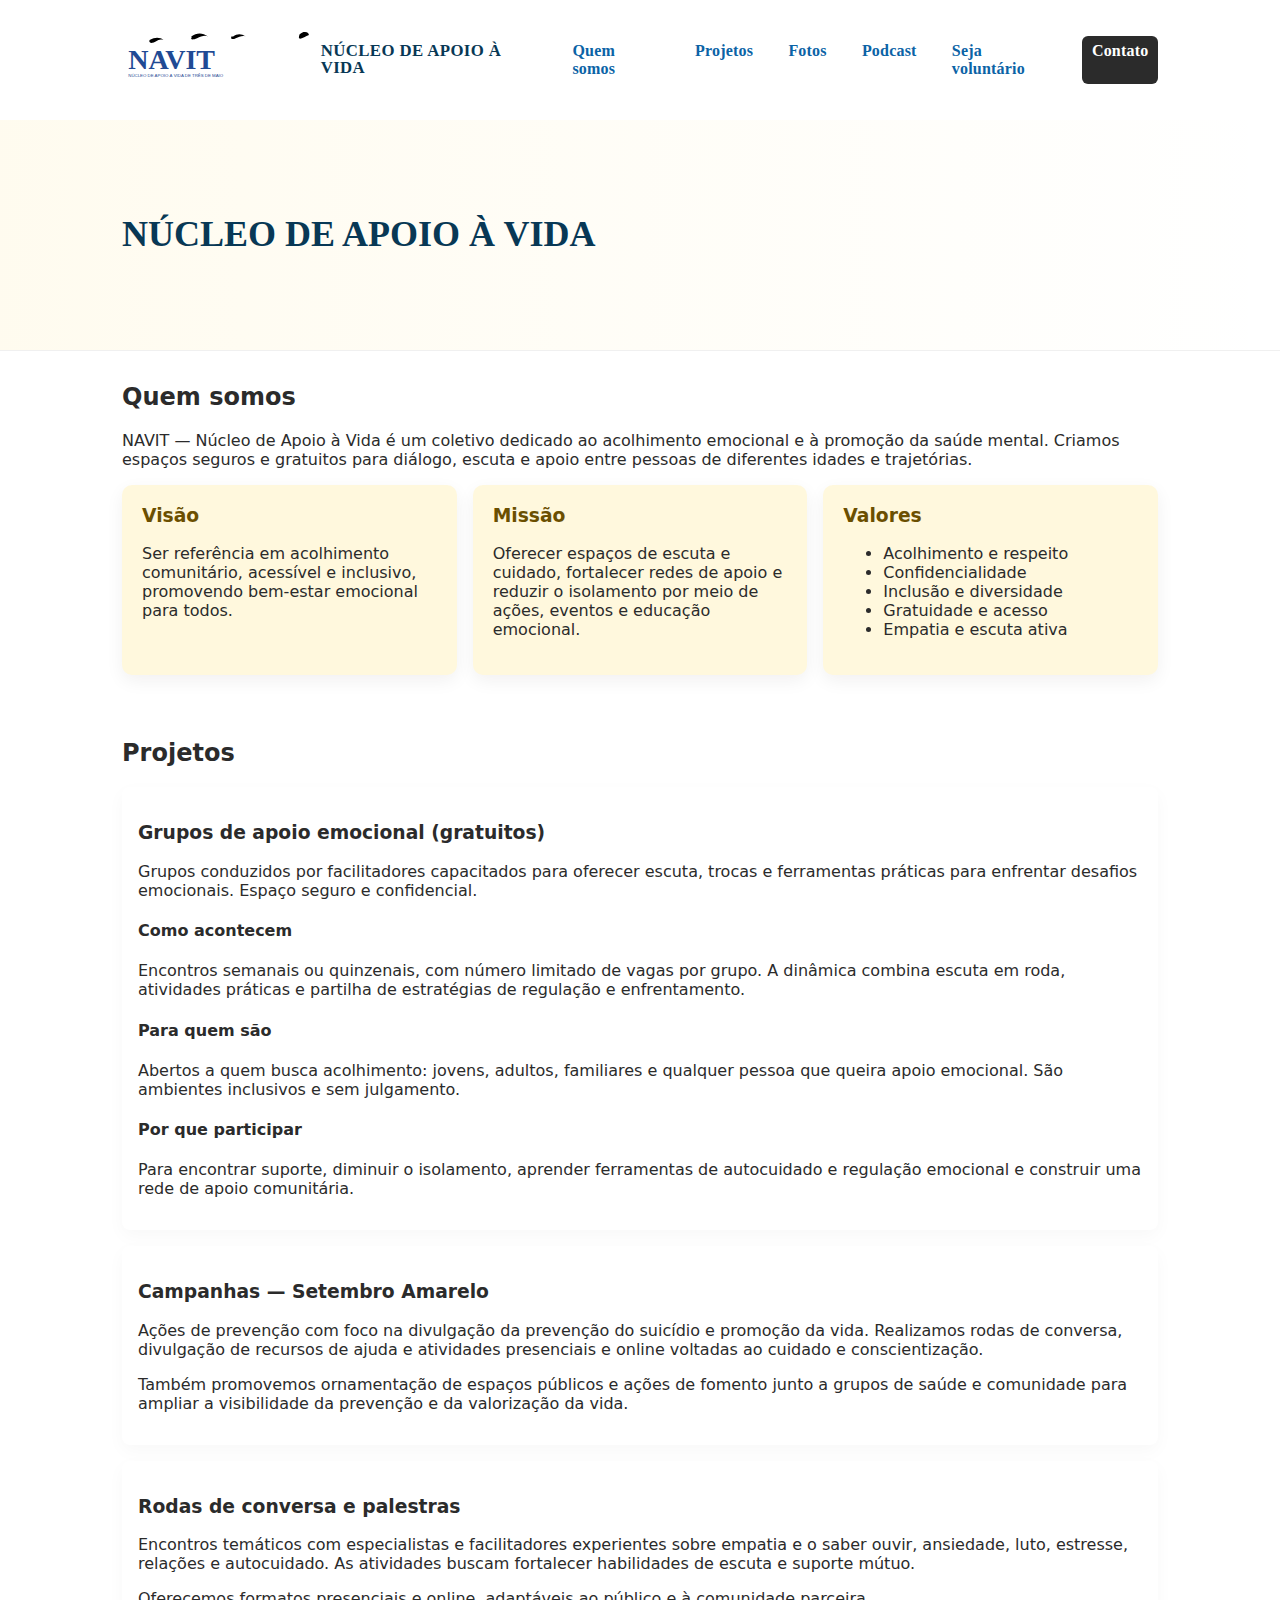
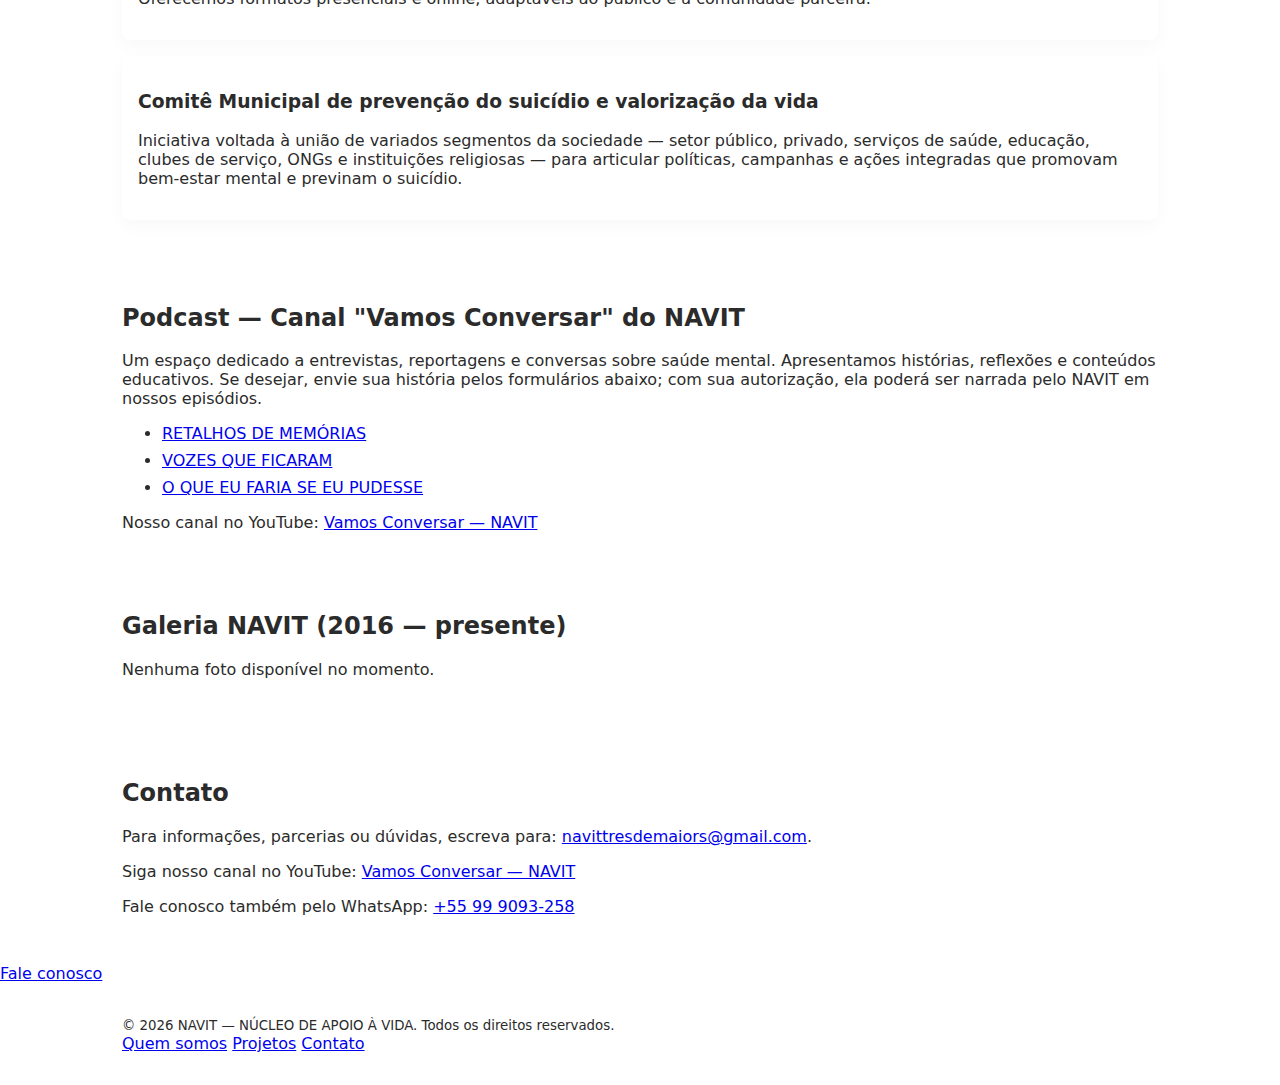
<file: index.html>
<!doctype html>
<html lang="pt-BR">
<head>
  <meta charset="utf-8" />
  <meta name="viewport" content="width=device-width,initial-scale=1" />
  <title>NÚCLEO DE APOIO À VIDA — NAVIT</title>
  <meta name="description" content="NAVIT — Núcleo de Apoio à Vida: grupos de apoio emocional, rodas de conversa, campanhas e podcast. Espaço de acolhimento gratuito."/>
  <link rel="stylesheet" href="styles.css" />
</head>
<body>
  <header class="site-header">
    <div class="container header-inner">
      <a href="#" class="logo" aria-label="NÚCLEO DE APOIO À VIDA — NAVIT">
        <img src="assets/logo.svg" alt="NAVIT — Núcleo de Apoio à Vida" />
        <div class="brand-text">
          <span class="brand-title">NÚCLEO DE APOIO À VIDA</span>
        </div>
      </a>
      <nav class="main-nav" aria-label="Navegação principal">
        <a href="#sobre">Quem somos</a>
        <a href="#projetos">Projetos</a>
        <a href="#galeria">Fotos</a>
        <a href="#podcast">Podcast</a>
        <a href="#voluntario">Seja voluntário</a>
        <a href="#contato" class="primary">Contato</a>
      </nav>
      <button class="menu-toggle" aria-expanded="false" aria-controls="mobile-menu">Menu</button>
    </div>
  </header>

  <main>
    <section class="hero" id="home">
      <div class="container">
        <h1>NÚCLEO DE APOIO À VIDA</h1>
      </div>
    </section>

    <section class="container sobre" id="sobre">
      <h2>Quem somos</h2>
      <p>NAVIT — Núcleo de Apoio à Vida é um coletivo dedicado ao acolhimento emocional e à promoção da saúde mental. Criamos espaços seguros e gratuitos para diálogo, escuta e apoio entre pessoas de diferentes idades e trajetórias.</p>

      <div class="grid-3">
        <div class="card">
          <h3>Visão</h3>
          <p>Ser referência em acolhimento comunitário, acessível e inclusivo, promovendo bem‑estar emocional para todos.</p>
        </div>
        <div class="card">
          <h3>Missão</h3>
          <p>Oferecer espaços de escuta e cuidado, fortalecer redes de apoio e reduzir o isolamento por meio de ações, eventos e educação emocional.</p>
        </div>
        <div class="card">
          <h3>Valores</h3>
          <ul>
            <li>Acolhimento e respeito</li>
            <li>Confidencialidade</li>
            <li>Inclusão e diversidade</li>
            <li>Gratuidade e acesso</li>
            <li>Empatia e escuta ativa</li>
          </ul>
        </div>
      </div>
    </section>

    <section class="container projetos" id="projetos">
      <h2>Projetos</h2>

      <article class="project">
        <h3 class="topic-title topic-title--gold">Grupos de apoio emocional (gratuitos)</h3>
        <p>Grupos conduzidos por facilitadores capacitados para oferecer escuta, trocas e ferramentas práticas para enfrentar desafios emocionais. Espaço seguro e confidencial.</p>

        <h4 class="topic-sub">Como acontecem</h4>
        <p>Encontros semanais ou quinzenais, com número limitado de vagas por grupo. A dinâmica combina escuta em roda, atividades práticas e partilha de estratégias de regulação e enfrentamento.</p>

        <h4 class="topic-sub">Para quem são</h4>
        <p>Abertos a quem busca acolhimento: jovens, adultos, familiares e qualquer pessoa que queira apoio emocional. São ambientes inclusivos e sem julgamento.</p>

        <h4 class="topic-sub">Por que participar</h4>
        <p>Para encontrar suporte, diminuir o isolamento, aprender ferramentas de autocuidado e regulação emocional e construir uma rede de apoio comunitária.</p>
      </article>

      <article class="project">
        <h3 class="topic-title topic-title--gold">Campanhas — Setembro Amarelo</h3>
        <p>Ações de prevenção com foco na divulgação da prevenção do suicídio e promoção da vida. Realizamos rodas de conversa, divulgação de recursos de ajuda e atividades presenciais e online voltadas ao cuidado e conscientização.</p>
        <p>Também promovemos ornamentação de espaços públicos e ações de fomento junto a grupos de saúde e comunidade para ampliar a visibilidade da prevenção e da valorização da vida.</p>
      </article>

      <article class="project">
        <h3 class="topic-title topic-title--gold">Rodas de conversa e palestras</h3>
        <p>Encontros temáticos com especialistas e facilitadores experientes sobre empatia e o saber ouvir, ansiedade, luto, estresse, relações e autocuidado. As atividades buscam fortalecer habilidades de escuta e suporte mútuo.</p>
        <p>Oferecemos formatos presenciais e online, adaptáveis ao público e à comunidade parceira.</p>
      </article>

      <article class="project">
        <h3 class="topic-title topic-title--gold">Comitê Municipal de prevenção do suicídio e valorização da vida</h3>
        <p>Iniciativa voltada à união de variados segmentos da sociedade — setor público, privado, serviços de saúde, educação, clubes de serviço, ONGs e instituições religiosas — para articular políticas, campanhas e ações integradas que promovam bem‑estar mental e previnam o suicídio.</p>
      </article>
    </section>

    <section class="container podcast" id="podcast">
      <h2>Podcast — Canal "Vamos Conversar" do NAVIT</h2>
      <p>Um espaço dedicado a entrevistas, reportagens e conversas sobre saúde mental. Apresentamos histórias, reflexões e conteúdos educativos. Se desejar, envie sua história pelos formulários abaixo; com sua autorização, ela poderá ser narrada pelo NAVIT em nossos episódios.</p>
      <ul class="links-list">
        <li><a href="https://forms.gle/PagLSwqoBRD7WN5P7" target="_blank" rel="noopener">RETALHOS DE MEMÓRIAS</a></li>
        <li><a href="https://forms.gle/7WKHpd7u7ewon5bx5" target="_blank" rel="noopener">VOZES QUE FICARAM</a></li>
        <li><a href="https://forms.gle/RNfnmuviS8UW9tLNA" target="_blank" rel="noopener">O QUE EU FARIA SE EU PUDESSE</a></li>
      </ul>
      <p>Nosso canal no YouTube: <a href="https://www.youtube.com/@vamosconversarnavit" target="_blank" rel="noopener">Vamos Conversar — NAVIT</a></p>
    </section>

    <section class="container galeria" id="galeria">
      <h2>Galeria NAVIT (2016 — presente)</h2>
      <p class="muted">Nenhuma foto disponível no momento.</p>
      <div class="gallery-grid" aria-live="polite">
        <!-- Espaço reservado para uploads futuros -->
      </div>
    </section>

    <section class="container contato" id="contato">
      <h2>Contato</h2>
      <p>Para informações, parcerias ou dúvidas, escreva para: <a href="mailto:navittresdemaiors@gmail.com">navittresdemaiors@gmail.com</a>.</p>
      <p>Siga nosso canal no YouTube: <a href="https://www.youtube.com/@vamosconversarnavit" target="_blank" rel="noopener">Vamos Conversar — NAVIT</a></p>
      <p>Fale conosco também pelo WhatsApp: <a href="https://wa.me/55999093258?text=Ol%C3%A1%20NAvit%2C%20gostaria%20de%20mais%20informa%C3%A7%C3%B5es" target="_blank" rel="noopener">+55 99 9093‑258</a></p>
    </section>
  </main>

  <!-- Botão flutuante WhatsApp -->
  <a class="whatsapp-fab" href="https://wa.me/55999093258?text=Ol%C3%A1%20NAvit%2C%20gostaria%20de%20mais%20informa%C3%A7%C3%B5es" target="_blank" rel="noopener" aria-label="Fale conosco">Fale conosco</a>

  <footer class="site-footer">
    <div class="container footer-inner">
      <small>© <span id="year"></span> NAVIT — NÚCLEO DE APOIO À VIDA. Todos os direitos reservados.</small>
      <nav class="footer-nav" aria-label="Navegação de rodapé">
        <a href="#sobre">Quem somos</a>
        <a href="#projetos">Projetos</a>
        <a href="#contato">Contato</a>
      </nav>
    </div>
  </footer>

  <script src="script.js"></script>
</body>
</html>
</file>
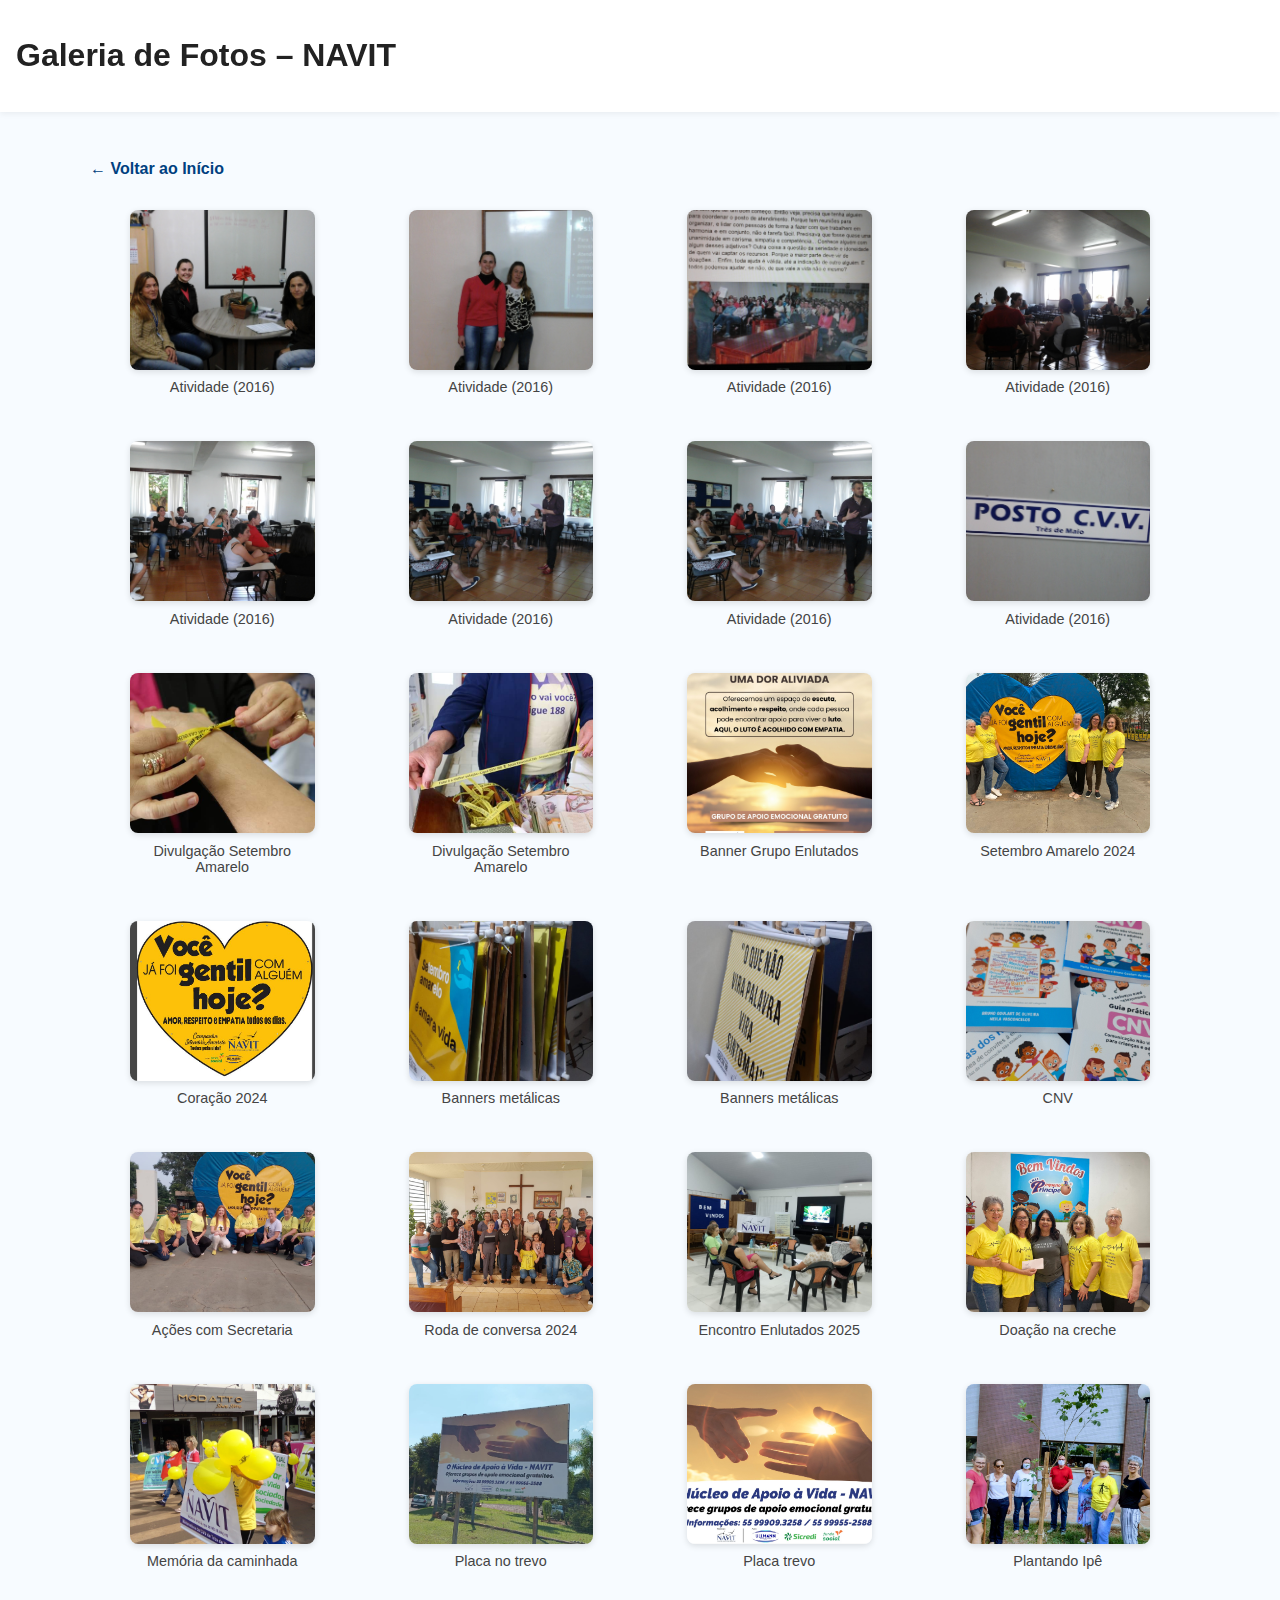
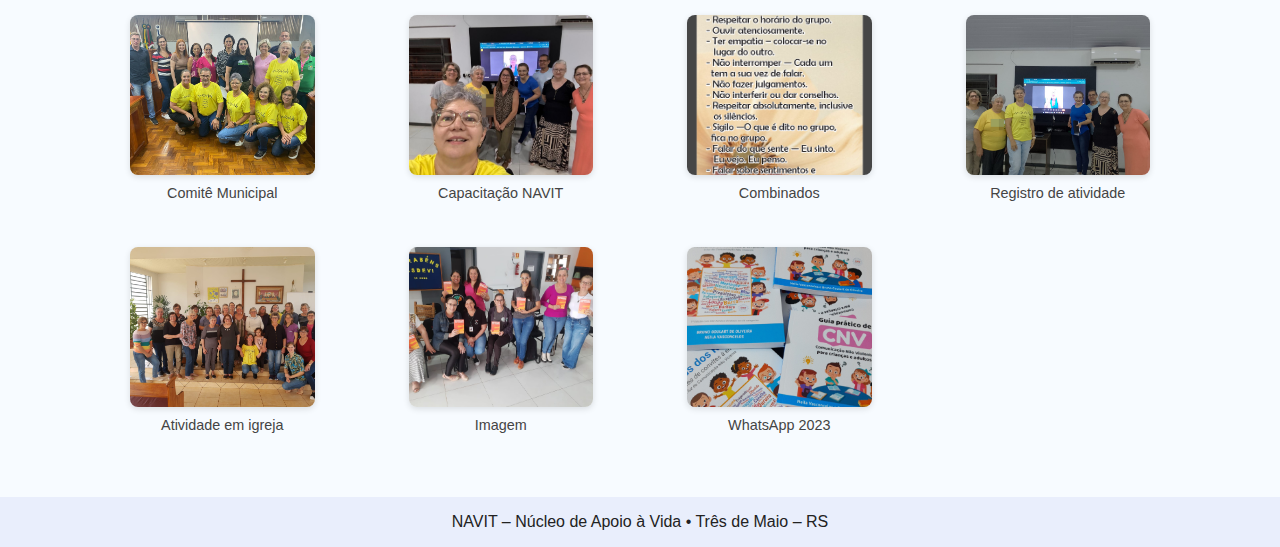
<file: gallery.html>
<!doctype html>
<html lang="pt-BR">
<head>
  <meta charset="utf-8" />
  <meta name="viewport" content="width=device-width,initial-scale=1" />
  <title>Galeria de Fotos – NAVIT</title>
  <style>
    body{font-family:Arial,Helvetica,sans-serif;margin:0;background:#f7fbff;color:#222}
    header{background:#fff;padding:1rem;box-shadow:0 2px 6px rgba(0,0,0,.06);position:sticky;top:0}
    main{max-width:1100px;margin:2rem auto;padding:1rem}
    .gallery{display:grid;grid-template-columns:repeat(auto-fill,minmax(220px,1fr));gap:14px}
    .gallery img{width:100%;height:160px;object-fit:cover;border-radius:8px;box-shadow:0 2px 6px rgba(0,0,0,.12)}
    .back{display:inline-block;margin-bottom:1rem;color:#004080;text-decoration:none;font-weight:600}
    footer{background:#e9eefc;padding:1rem;text-align:center;margin-top:2rem}
    .caption{font-size:.9rem;color:#444;margin-top:.35rem;text-align:center}
  </style>
</head>
<body>
  <header>
    <h1>Galeria de Fotos – NAVIT</h1>
  </header>

  <main>
    <a class="back" href="index.html">← Voltar ao Início</a>

    <section class="gallery" aria-label="Galeria de fotos NAVIT">
      <figure><img src="20160809_112017.jpg" alt="20160809_112017"><figcaption class="caption">Atividade (2016)</figcaption></figure>
      <figure><img src="20160919_200111.jpg" alt="20160919_200111"><figcaption class="caption">Atividade (2016)</figcaption></figure>
      <figure><img src="20161011_090202.jpg" alt="20161011_090202"><figcaption class="caption">Atividade (2016)</figcaption></figure>
      <figure><img src="20161211_140929.jpg" alt="20161211_140929"><figcaption class="caption">Atividade (2016)</figcaption></figure>
      <figure><img src="20161211_141045.jpg" alt="20161211_141045"><figcaption class="caption">Atividade (2016)</figcaption></figure>
      <figure><img src="20161211_141448.jpg" alt="20161211_141448"><figcaption class="caption">Atividade (2016)</figcaption></figure>
      <figure><img src="20161211_141450.jpg" alt="20161211_141450"><figcaption class="caption">Atividade (2016)</figcaption></figure>
      <figure><img src="20161227_090220.jpg" alt="20161227_090220"><figcaption class="caption">Atividade (2016)</figcaption></figure>

      <figure><img src="divulgacao-setembro-amarelo-1.jpg" alt="Divulgação Setembro Amarelo"><figcaption class="caption">Divulgação Setembro Amarelo</figcaption></figure>
      <figure><img src="divulgacao-setembro-amarelo-2.jpg" alt="Divulgação Setembro Amarelo 2"><figcaption class="caption">Divulgação Setembro Amarelo</figcaption></figure>

      <figure><img src="banner-grupo-enlutados.jpeg" alt="Banner grupo enlutados"><figcaption class="caption">Banner Grupo Enlutados</figcaption></figure>
      <figure><img src="banner-setembro-amarelo-2024.jpeg" alt="Banner Setembro Amarelo 2024"><figcaption class="caption">Setembro Amarelo 2024</figcaption></figure>
      <figure><img src="coracao-2024-banner.jpeg" alt="Coração 2024"><figcaption class="caption">Coração 2024</figcaption></figure>

      <figure><img src="banners-estruturas-metalicas-1.jpeg" alt="Banners estruturas"><figcaption class="caption">Banners metálicas</figcaption></figure>
      <figure><img src="banners-estruturas-metalicas-2.jpeg" alt="Banners estruturas 2"><figcaption class="caption">Banners metálicas</figcaption></figure>

      <figure><img src="CNV.jpeg" alt="Comunicação Não-Violenta"><figcaption class="caption">CNV</figcaption></figure>
      <figure><img src="trabalhadores-secretaria-saude-setembro.jpeg" alt="Trabalhadores Secretaria Saúde"><figcaption class="caption">Ações com Secretaria</figcaption></figure>

      <figure><img src="roda-conversa-prevencao-2024.jpeg" alt="Roda de conversa 2024"><figcaption class="caption">Roda de conversa 2024</figcaption></figure>
      <figure><img src="encontro-enlutados-2025.jpeg" alt="Encontro enlutados 2025"><figcaption class="caption">Encontro Enlutados 2025</figcaption></figure>

      <figure><img src="creche-pequeno-principe.jpeg" alt="Creche Pequeno Príncipe"><figcaption class="caption">Doação na creche</figcaption></figure>
      <figure><img src="memoria-caminhada-vida.jpeg" alt="Memória caminhada"><figcaption class="caption">Memória da caminhada</figcaption></figure>

      <figure><img src="placa-divulgacao-trevo.jpeg" alt="Placa divulgação trevo"><figcaption class="caption">Placa no trevo</figcaption></figure>
      <figure><img src="placa-trevo-entrada-cidade.jpeg" alt="Placa trevo entrada cidade"><figcaption class="caption">Placa trevo</figcaption></figure>

      <figure><img src="plantando-ipe-forum.jpeg" alt="Plantando ipê"><figcaption class="caption">Plantando Ipê</figcaption></figure>
      <figure><img src="primeiro-encontro-comite-municipal.jpeg" alt="Primeiro encontro comitê"><figcaption class="caption">Comitê Municipal</figcaption></figure>

      <figure><img src="navit-capacitacao.jpeg" alt="Capacitação NAVIT"><figcaption class="caption">Capacitação NAVIT</figcaption></figure>
      <figure><img src="combinados.jpeg" alt="Combinados"><figcaption class="caption">Combinados</figcaption></figure>
      <figure><img src="essa.jpeg" alt="Essa"><figcaption class="caption">Registro de atividade</figcaption></figure>

      <figure><img src="mulheres-igreja-evangelica.jpeg" alt="Mulheres na igreja"><figcaption class="caption">Atividade em igreja</figcaption></figure>
      <figure><img src="imagem7.jpeg" alt="Imagem 7"><figcaption class="caption">Imagem</figcaption></figure>
      <figure><img src="IMG-20231024-WA0027.jpeg" alt="Imagem WhatsApp 2023"><figcaption class="caption">WhatsApp 2023</figcaption></figure>
    </section>
  </main>

  <footer>
    NAVIT – Núcleo de Apoio à Vida • Três de Maio – RS
  </footer>
</body>
</html>
</file>
<file: styles.css>
:root{
  --primary:#ffcf33;
  --accent:#2b2b2b;
  --muted:#666;
  --bg:#fff;
  --max-width:1100px;
  --radius:8px;
  font-family: system-ui, -apple-system, "Segoe UI", Roboto, "Helvetica Neue", Arial;
}

*{box-sizing:border-box}
body{margin:0;color:var(--accent);background:var(--bg);-webkit-font-smoothing:antialiased}
.container{max-width:var(--max-width);margin:0 auto;padding:2rem}

.header-inner{display:flex;align-items:center;justify-content:space-between;gap:1rem}
.logo{display:flex;align-items:center;gap:.75rem;text-decoration:none;color:inherit}
.logo img{
  height:56px;
  width:auto;
  max-width:220px;
  object-fit:contain;
  display:block;
  border-radius:4px;
}
.brand-text{display:flex;flex-direction:column;line-height:1}
.brand-title{font-weight:800;font-size:1.05rem;letter-spacing:0.6px}
.brand-subtitle{font-weight:600;font-size:.8rem;color:var(--muted);margin-top:2px;white-space:nowrap}

.main-nav{display:flex;gap:1rem}
.main-nav a{color:var(--accent);text-decoration:none;padding:.4rem .6rem;border-radius:6px}
.main-nav a.primary, .btn.primary{background:var(--accent);color:#fff}
.main-nav a:hover{background:rgba(0,0,0,0.06)}

.menu-toggle{display:none}

.hero{background:linear-gradient(90deg, rgba(255,207,51,0.08), rgba(255,207,51,0));padding:4rem 0;border-bottom:1px solid #f0f0f0}
.hero h1{margin:0 0 .6rem;font-size:2rem}
.hero .lead{color:var(--muted);margin-bottom:1rem}
.btn{display:inline-block;padding:.6rem 1rem;border-radius:6px;background:var(--primary);color:#000;text-decoration:none;margin-right:.5rem}
.btn.outline{background:transparent;border:1px solid var(--primary)}

.sobre h2, .projetos h2, .galeria h2{margin-top:0}
.grid-3{display:grid;grid-template-columns:repeat(3,1fr);gap:1rem;margin-top:1rem}
.card{background:#fff;padding:1rem;border-radius:var(--radius);box-shadow:0 6px 18px rgba(22,22,22,0.04)}

.project{margin-top:1rem;padding:1rem;background:#fff;border-radius:8px;box-shadow:0 6px 18px rgba(22,22,22,0.03)}

.links-list li{margin-bottom:.5rem}

.gallery-grid{display:grid;grid-template-columns:repeat(4,1fr);gap:.5rem;margin-top:1rem}
.gallery-grid img{width:100%;height:150px;object-fit:cover;border-radius:6px;cursor:pointer;display:block}

.modal{position:fixed;inset:0;display:flex;align-items:center;justify-content:center;background:rgba(0,0,0,0.7);padding:2rem;visibility:hidden;opacity:0;transition:opacity .18s ease}

/* ===== NAVIT-like serif for brand and hero ===== */
/* Importa fonte serif parecida com a do logo (Playfair Display) */
@import url('https://fonts.googleapis.com/css2?family=Playfair+Display:wght@400;600;700&display=swap');

/* Aplica a fonte do logo ao texto do brand (ao lado do logo) */
.brand-title {
  font-family: "Playfair Display", Georgia, "Times New Roman", serif;
  font-weight: 700;
  color: #083855;
  letter-spacing: 0.4px;
}

/* Aplica a mesma fonte ao hero principal (NÚCLEO DE APOIO À VIDA) */
.hero .container h1,
.hero h1 {
  font-family: "Playfair Display", Georgia, "Times New Roman", serif;
  font-weight: 700;
  color: #083855;
  font-size: 2.25rem; /* ajustável se quiser maior/menor */
  margin: 0;
  line-height: 1.05;
}

/* Mantém links do menu em azul (conforme pedido anteriormente) */
.main-nav a {
  color: #0b63a6;
  font-family: "Playfair Display", Georgia, "Times New Roman", serif;
  font-weight: 600;
  letter-spacing: 0.2px;
  transition: color .18s ease, transform .12s ease;
}

.main-nav a:hover,
.main-nav a:focus {
  color: #084d7a;
  transform: translateY(-1px);
}

/* Cartões Visão/Missão/Valores com fundo amarelo suave */
.grid-3 .card {
  background: #fff8dd;             /* pastel amarelo suave */
  border-radius: 10px;
  padding: 20px;
  box-shadow: 0 6px 18px rgba(27,24,10,0.06);
  transition: transform .16s ease, box-shadow .16s ease;
}

.grid-3 .card:hover {
  transform: translateY(-6px);
  box-shadow: 0 18px 36px rgba(27,24,10,0.09);
}

.grid-3 .card h3 {
  color: #6b4f00;                /* título em tom quente para contraste */
  margin-top: 0;
}

/* Pequenos ajustes responsivos */
@media (max-width: 768px) {
  .main-nav a { font-size: 15px; }
  .grid-3 { grid-template-columns: 1fr; }
  .grid-3 .card { padding: 16px; margin-bottom: 12px; }
  .hero .container h1 { font-size: 1.8rem; }
}
</file>
